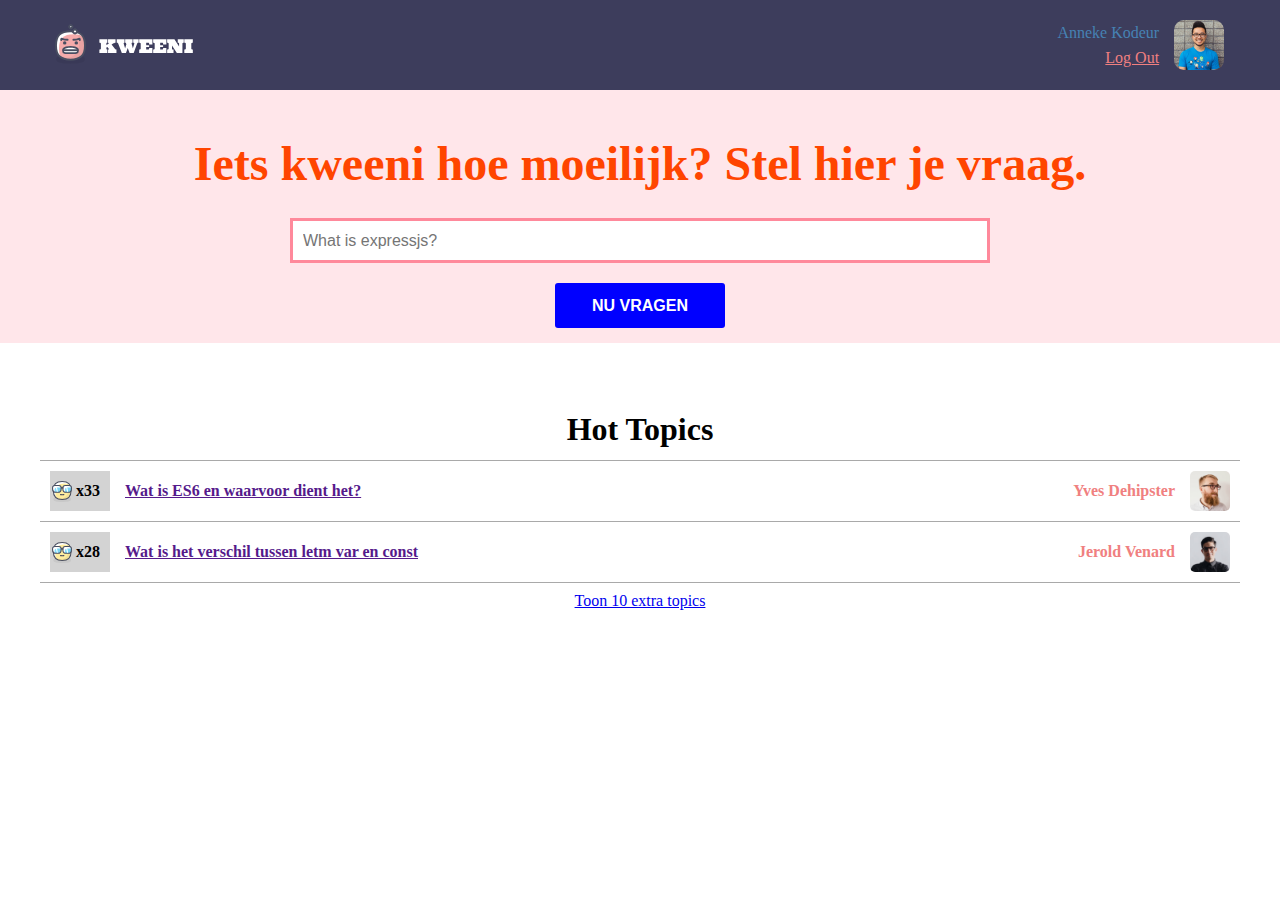
<file: week 2 - kweeni grid/kweeni.html>
<!DOCTYPE html>
<html lang="en">
<head>
    <meta charset="UTF-8">
    <title>Kweeni</title>
    <link rel="stylesheet" href="reset.css">
    <link rel="stylesheet" href="style.css">
</head>
<body>
   
    <header>
       <div class="contain">
        <div class="logo">
            <img src="images/logo.svg" alt="Logo">
        </div>
        <div class="account">
            <p>Anneke Kodeur</p>
            <a href="#">Log Out</a>
            <img src="images/user6.png" alt="profile pic">
        </div>
        </div>
    </header>
    
    
    <section id="vragen">
    <div class="contain">
    <form action="">
        <h1>Iets kweeni hoe moeilijk? Stel hier je vraag.</h1>
    
        <input id="vraagveld" type="text" placeholder="What is expressjs?" name="vraag">
        <br>
        <input id="vraagbutton" type="submit" value="NU VRAGEN">
    </form>
    </div>
    </section>
    
    <section id="topics">
       <div class="contain">
        <h2>Hot Topics</h2>
        
        <div class="vraag">
            <div class="likes">x33</div>
            <a href="">Wat is ES6 en waarvoor dient het?</a>
            <p>Yves Dehipster</p>
            <img src="images/user11.png" alt="Yves">
        </div>
        <div class="vraag">
            <div class="likes">x28</div>
            <a href="">Wat is het verschil tussen letm var en const</a>
            <p>Jerold Venard</p>
            <img src="images/user2.png" alt="Jerold">
        </div>
        </div>
    </section>
        <div class="more">
        <a href="#">Toon 10 extra topics</a>
        </div>
    
    
</body>
</html>
</file>
<file: week 2 - kweeni grid/style.css>
*{
    box-sizing: border-box;
    
}


header{
    background-color: #3d3d5c;
}

header .contain{
    display: grid;
    align-content: center;
    grid-template-columns: 1fr 1fr;
    padding: 15px;
    height: 90px;
    
}

.logo{
    align-self: center;
}

.account{
    justify-self: flex-end;
    display: grid;
    grid-column-gap: 15px;
    grid-template-columns: 2fr 1fr;
    grid-template-rows: 1fr 1fr;
}

.account p{
    display: grid;
    justify-content: flex-end;
    align-content: center;
    grid-area: 1 / 1 / 2 / 2;
    color: steelblue
    
}

.account a{
    display: grid;
    align-content: center;
    justify-content: flex-end;
    grid-area: 2 / 1 / 3 / 2;
    
    color: lightcoral;
}

.account img{
    align-content: center;
    width: 50px;
    border-radius: 10px;
    grid-area: 1 / 2 / -1 / -1;
    
}

#vragen{
    height: auto;
    background-color: #FFE6EA;
    text-align: center;
    padding: 50px 10%;
    padding-bottom: 15px;
        
}

#vragen h1{
    font-size: 3em;
    color: orangered;
    font-weight: bolder;
    margin-bottom: 30px;
}

#vraagveld{
    width: 100%;
    max-width: 700px;
    height: 45px;
    border: 3px rgb(255,137,155) solid;
    font-size: 1em;
    padding-left: 10px;
}
#vraagbutton{
    width: 170px;
    height: 45px;
    margin-top: 20px;
    border-radius: 3px;
    border: none;
    font-size: 1em;
    font-weight: bolder;
    color: white;
    background-color: blue;
}

#topics{
    height: auto;
    padding-top: 70px;
    font-weight: bolder;
    
}

#topics img{
    width: 40px;
    border-radius: 5px;
}

#topics h2{
    font-size: 2em;
    text-align: center;
    padding-bottom: 15px;
    border-bottom: 1px solid darkgrey;
    
}

.vraag{
    display: grid;
    grid-template-columns: 60px 1fr 110px 40px;
    grid-gap: 15px;
    align-items: center;
    padding: 10px;
    border-bottom: 1px solid darkgrey;
}

.likes{
    display: grid;
    background: url(images/icon-cool.svg) no-repeat 2px center;
    background-size: 20px;
    height: 40px;
    align-items: center;
    justify-content: flex-end;
    background-color: lightgray;
    padding-right: 10px;
    width: auto;
}

#topics p{
    text-align: right;
    color: lightcoral;
}
.more{
    padding-top: 10px;
    text-align: center;
}

@media (min-width: 1200px){
    .contain{
        max-width: 1200px;
        margin: auto;
    }
    
}
</file>
